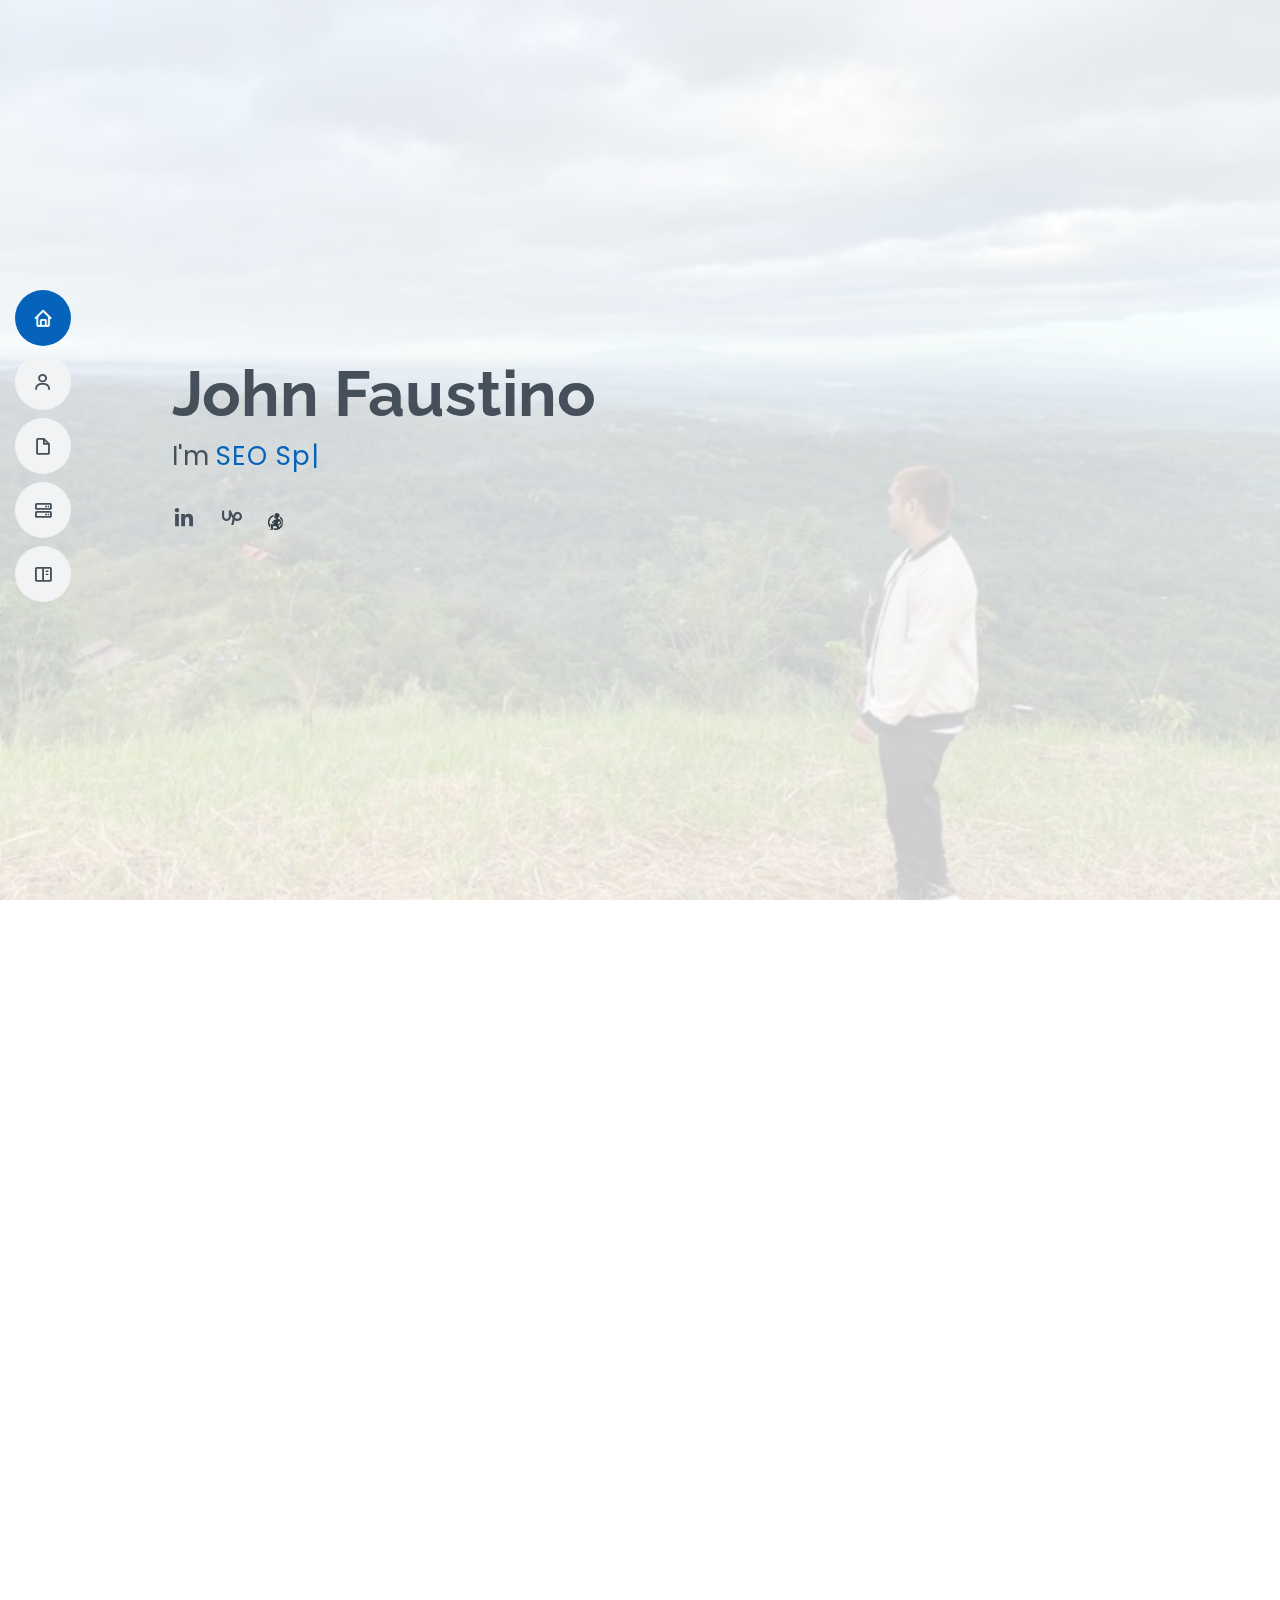
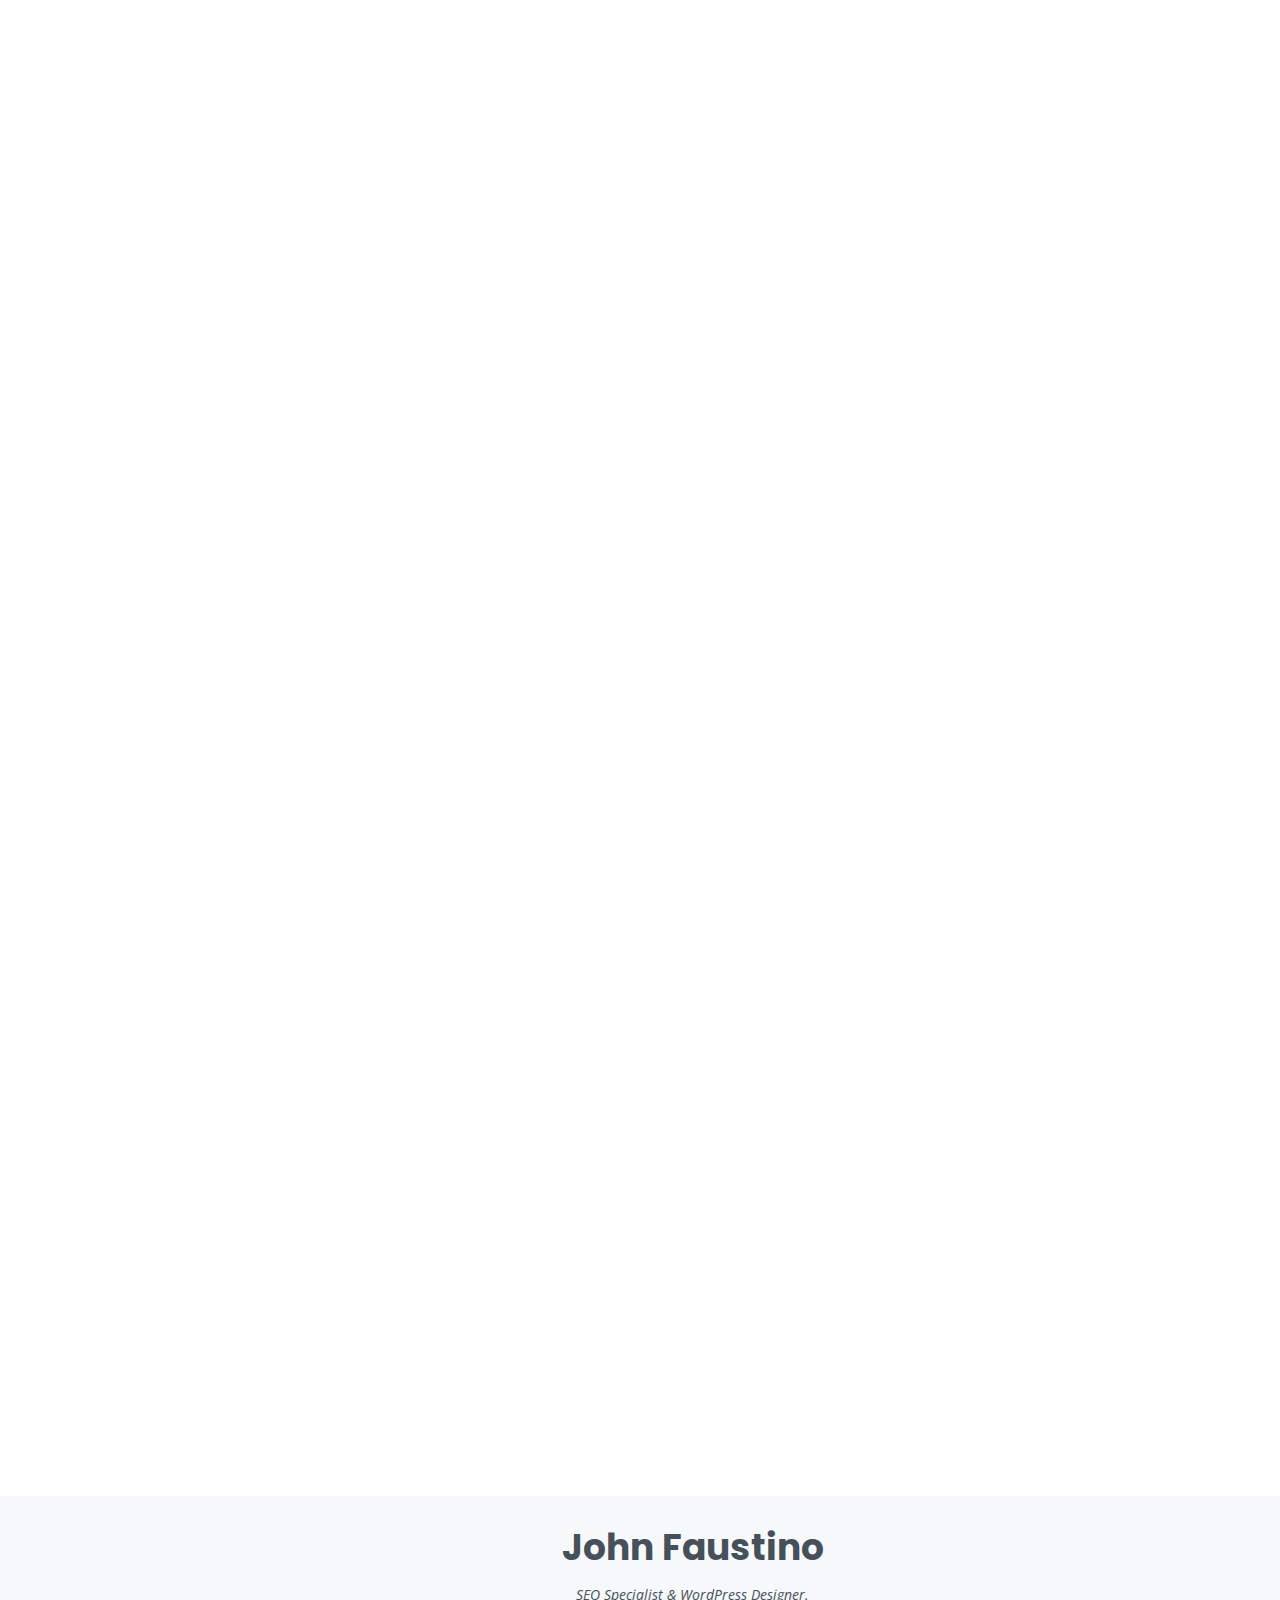
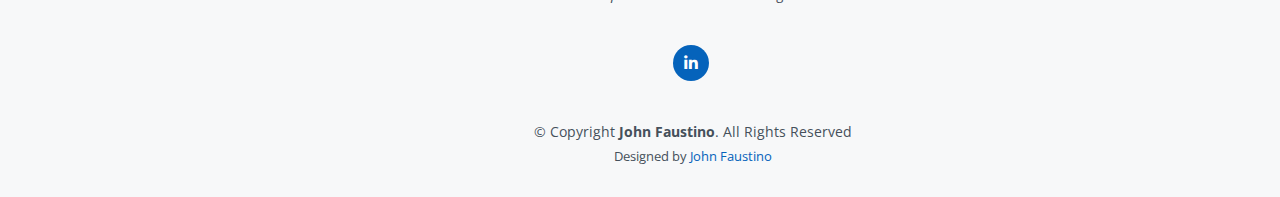
<file: index.html>
<!DOCTYPE html>
<html lang="en">

<head>
  <meta charset="utf-8">
  <meta content="width=device-width, initial-scale=1.0" name="viewport">

  <title>John Faustino - SEO WordPress Freelancer</title>
  <meta content="" name="description">
  <meta content="" name="keywords">

  <!-- Favicons -->
  <link href="assets/img/favicon.png" rel="icon">
  <link href="assets/img/apple-touch-icon.png" rel="apple-touch-icon">

  <!-- Google Fonts -->
  <link
    href="https://fonts.googleapis.com/css?family=Open+Sans:300,300i,400,400i,600,600i,700,700i|Raleway:300,300i,400,400i,500,500i,600,600i,700,700i|Poppins:300,300i,400,400i,500,500i,600,600i,700,700i"
    rel="stylesheet">

  <!-- Vendor CSS Files -->
  <link href="assets/vendor/aos/aos.css" rel="stylesheet">
  <link href="assets/vendor/bootstrap/css/bootstrap.min.css" rel="stylesheet">
  <link href="assets/vendor/bootstrap-icons/bootstrap-icons.css" rel="stylesheet">
  <link href="assets/vendor/boxicons/css/boxicons.min.css" rel="stylesheet">
  <link href="assets/vendor/glightbox/css/glightbox.min.css" rel="stylesheet">
  <link href="assets/vendor/swiper/swiper-bundle.min.css" rel="stylesheet">

  <!-- Template Main CSS File -->
  <link href="assets/css/style.css" rel="stylesheet">

</head>

<body>

  <!-- ======= Mobile nav toggle button ======= -->
  <!-- <button type="button" class="mobile-nav-toggle d-xl-none"><i class="bi bi-list mobile-nav-toggle"></i></button> -->
  <i class="bi bi-list mobile-nav-toggle d-lg-none"></i>
  <!-- ======= Header ======= -->
  <header id="header" class="d-flex flex-column justify-content-center">

    <nav id="navbar" class="navbar nav-menu">
      <ul>
        <li><a href="#hero" class="nav-link scrollto active"><i class="bx bx-home"></i> <span>Home</span></a></li>
        <li><a href="#about" class="nav-link scrollto"><i class="bx bx-user"></i> <span>About</span></a></li>
        <li><a href="#resume" class="nav-link scrollto"><i class="bx bx-file-blank"></i> <span>Resume</span></a></li>
        <li><a href="#services" class="nav-link scrollto"><i class="bx bx-server"></i> <span>Skills</span></a></li>
        <li><a href="#portfolio" class="nav-link scrollto"><i class="bx bx-book-content"></i> <span>Portfolio</span></a>
        </li>
        

      </ul>
    </nav><!-- .nav-menu -->

  </header><!-- End Header -->

  <!-- ======= Hero Section ======= -->
  <section id="hero" class="d-flex flex-column justify-content-center">
    <div class="container" data-aos="zoom-in" data-aos-delay="100">
      <h1>John Faustino</h1>
      <p>I'm <span class="typed" data-typed-items="SEO Specialist, Wordpress Designer, Freelancer"></span></p>
      <div class="social-links">
        <a href="https://www.linkedin.com/in/johnfaustinoph/" class="linkedin"><i class="bx bxl-linkedin"></i></a>
        <a href="https://www.upwork.com/freelancers/~01a0218c72acccac57" class="upwork"><i class="bx bxl-upwork"></i></a>
        <a href="https://www.onlinejobs.ph/jobseekers/info/354508" ><img class = "onlinejobs"style="width: 15px; margin: 0;" src="/assets/img/logo/oj-logo-icon.webp" alt=""></a>
      </div>
    </div>
  </section><!-- End Hero -->

  <main id="main">

    <!-- ======= About Section ======= -->
    <section id="about" class="about">
      <div class="container" data-aos="fade-up">

        <div class="section-title">
          <h2>About</h2>
          <p>Welcome to my portfolio! I specialize in virtual assistance (VA), search engine optimization (SEO),
            WordPress, and pay-per-click (PPC). Explore my projects to see how I've boosted online success through
            improved website traffic, higher search engine rankings, and enhanced user engagement. Let's work together
            to achieve remarkable digital growth!</p>
        </div>

        <div class="row about-img-row">
          <div class="col-lg-4 about-img">
            <img src="assets/img/profile-img.jpg" class="img-fluid " alt="">
          </div>
          <div class="col-lg-8 pt-4 pt-lg-0 content">
            <h3>SEO Specialist &amp; WordPress Designer.</h3>
            <p class="fst-italic">

              As an SEO Specialist and WordPress Designer, I offer a dual expertise that's all about making your online
              presence shine. I optimize websites for search engines and create stunning WordPress designs. My focus is
              on boosting site performance and enhancing user experience, delivering tangible results for businesses.
              Check out my work in SEO and WordPress design to see how I can elevate your online presence.
            </p>
            <div class="row">
              <div class="col-lg-6">
                <ul>
                  <li><i class="bi bi-chevron-right"></i> <strong>Freelance:</strong> <span>Part-time</span></li>
              </div>
              <div class="col-lg-6">
                <ul>


                  <li><i class="bi bi-chevron-right"></i> <strong>Email:</strong> <span>johnfaustinoph@gmail.com</span>
                  </li>

                </ul>
              </div>
            </div>
            <p>
              Explore my portfolio to see how my skills in VA, SEO, WordPress, and PPC have made a tangible impact on
              digital success.
            </p>
          </div>
        </div>

      </div>
    </section><!-- End About Section -->

 <!--
    <section id="skills" class="skills section-bg">
      <div class="container" data-aos="fade-up">

        <div class="section-title">
          <h2>Skills</h2>
          <p>Welcome to the Skills section! Here, you'll discover a comprehensive array of talents tailored to elevate
            your digital presence. Dive deeper into each specialization to unlock the potential for online success.</p>
        </div>
        <div>
          <ul class="skill-set">
            <li> Asana </li>
            <li> SEO </li>
            <li> SMM </li>
            <li> FB ADS </li>
            <li> LastPass </li>
            <li> Ubersuggest </li>
            <li> Power Bi </li>
            <li> Trello </li>
            <li> Microsoft suite </li>
            <li> Pagespeed Ins. </li>
            <li> Clickup </li>
            <li> WPRocket </li>
            <li> Beaver builder </li>
            <li> SQL </li>
            <li> Google Suite </li>
            <li> RankMath </li>
            <li> GoDaddy </li>
            <li> Screaming Frog </li>
            <li> FlyWheel </li>
            <li> Kinsta </li>
            <li> Phyton </li>
            <li> Graphics Design </li>
            <li> Video Editing </li>
            <li> Writerzen </li>
            <li> Ahrefs </li>
            <li> Wix </li>
            <li> Siteground </li>
            <li> ChatGPT </li>
            <li> WordPress </li>
            <li> Slack </li>
            <li> Semrush </li>
            <li> Blogvault </li>
            <li> Copy.Ai </li>
            <li> Squarespace </li>
            <li> Loom </li>
          </ul>
        </div> </section> 
  
        <div class="row skills-content">

          <div class="col-lg-6">

            <div class="progress">
              <span class="skill">HTML</span>
            </div>

            <div class="progress">
              <span class="skill">CSS </span>
               
            </div>

            <div class="progress">
              <span class="skill">JavaScript </span>
               
            </div>

          </div>

          <div class="col-lg-6">

            <div class="progress">
              <span class="skill">PHP  </span>
               
            </div>

            <div class="progress">
              <span class="skill">WordPress/CMS </span>
               
            </div>

            <div class="progress">
              <span class="skill">Photoshop </span>
                
              </div>
            </div>

          </div>

        </div>

      </div>-->
    <!-- End Skills Section -->

    <!-- ======= Resume Section ======= -->
    <section id="resume" class="resume">
      <div class="container" data-aos="fade-up">

        <div class="section-title">
          <h2>Resume</h2>
          <p>Discover my qualifications, experiences, and achievements to see how I can contribute to your team or
            project.</p>
        </div>

        <div class="row">
          <div class="col-lg-6">
            <h3 class="resume-title">Summary</h3>
            <div class="resume-item pb-0">
              <h4>John Faustino</h4>
              <p><em>3+ years experienced in both SEO and WordPress design, I specialize in maximizing online visibility
                  and driving organic traffic while creating visually captivating and functional websites..</em></p>
              
            </div>

            <h3 class="resume-title">Education</h3>
            <div class="resume-item">
              <h4>Computer Programming</h4>

              <p><em>St. Amatiel Technological Institute</em></p>
              <p>Associates In Information Technology - Majoring In Computer Programming.</p>
            </div>

          </div>
          <div class="col-lg-6">
            <h3 class="resume-title">Current Work Experience</h3>
            <div class="resume-item">
              <h4>SEO Specialist and Web Designer</h4>
              <h5>2022 - Present</h5>
              <p><em>KMA Web Design, Boston, Massachusetts, USA </em></p>
              <ul>
                <li>Designing website and fixing websites responsiveness and easy navigation for the user.</li>
                <li>Maintaining the clients websites software updates to keep it updated and working.</li>
                <li>Collaborated with cross-functional teams to integrate SEO best practices into website development
                  projects from inception to launch, ensuring alignment with business goals and objectives.</li>
                <li>Optimizing website content and structure for search engines to improve organic visibility and drive
                  targeted traffic.</li>
              </ul>
            </div>
            <div class="resume-item">
              <h4>VA/Video Editing/SMM</h4>
              <h5>2023 - 2024</h5>
              <p><em>Lemon Angels, NZ</em></p>
              <ul>
                <li>Managing social media content calendars, scheduled posts using Buffer.</li>
                <li>Editing in TikTok/FB video production, using software like Capcut, and Canva.</li>
                <li>Managing and maintained multimedia asset libraries.</li>
              </ul>
              
            </div>
          </div>
          
        </div>
        <a href="https://drive.google.com/file/d/1iyjQMAemJHQcXNMvPARPXWnILKFdlnaS/view?usp=sharing" class="resume-button"  >
        
          Resume
        </a>
      </div>

    </section><!-- End Resume Section -->

    <!-- ======= Services Section ======= -->
    <section id="services" class="services">
      <div class="container" data-aos="fade-up">

        <div class="section-title">
          <h2>Skills</h2>
          <p>Discover tailored solutions for your digital needs. Our services include virtual assistance, SEO
            optimization, WordPress design, and PPC management. Drive tangible results for your business with our
            expertise. Let's elevate your online presence together.</p>
        </div>

        <div class="row">

          <div class="col-lg-4 col-md-6 d-flex align-items-stretch" data-aos="zoom-in" data-aos-delay="100">
            <div class="icon-box iconbox-blue">
              <div class="icon">
                <svg width="100" height="100" viewBox="0 0 600 600" xmlns="http://www.w3.org/2000/svg">
                  <path stroke="none" stroke-width="0" fill="#f5f5f5"
                    d="M300,521.0016835830174C376.1290562159157,517.8887921683347,466.0731472004068,529.7835943286574,510.70327084640275,468.03025145048787C554.3714126377745,407.6079735673963,508.03601936045806,328.9844924480964,491.2728898941984,256.3432110539036C474.5976632858925,184.082847569629,479.9380746630129,96.60480741107993,416.23090153303,58.64404602377083C348.86323505073057,18.502131276798302,261.93793281208167,40.57373210992963,193.5410806939664,78.93577620505333C130.42746243093433,114.334589627462,98.30271207620316,179.96522072025542,76.75703585869454,249.04625023123273C51.97151888228291,328.5150500222984,13.704378332031375,421.85034740162234,66.52175969318436,486.19268352777647C119.04800174914682,550.1803526380478,217.28368757567262,524.383925680826,300,521.0016835830174">
                  </path>
                </svg>
                <i class="bx bxl-dribbble"></i>
              </div>
              <h4><a href="/John Faustino/index.html#contact">SEO</a></h4>
              <p>Boost your online visibility and climb search engine rankings with our expert SEO strategies.</p>
            </div>
          </div>

          <div class="col-lg-4 col-md-6 d-flex align-items-stretch mt-4 mt-md-0" data-aos="zoom-in"
            data-aos-delay="200">
            <div class="icon-box iconbox-orange ">
              <div class="icon">
                <svg width="100" height="100" viewBox="0 0 600 600" xmlns="http://www.w3.org/2000/svg">
                  <path stroke="none" stroke-width="0" fill="#f5f5f5"
                    d="M300,582.0697525312426C382.5290701553225,586.8405444964366,449.9789794690241,525.3245884688669,502.5850820975895,461.55621195738473C556.606425686781,396.0723002908107,615.8543463187945,314.28637112970534,586.6730223649479,234.56875336149918C558.9533121215079,158.8439757836574,454.9685369536778,164.00468322053177,381.49747125262974,130.76875717737553C312.15926192815925,99.40240125094834,248.97055460311594,18.661163978235184,179.8680185752513,50.54337015887873C110.5421016452524,82.52863877960104,119.82277516462835,180.83849132639028,109.12597500060166,256.43424936330496C100.08760227029461,320.3096726198365,92.17705696193138,384.0621239912766,124.79988738764834,439.7174275375508C164.83382741302287,508.01625554203684,220.96474134820875,577.5009287672846,300,582.0697525312426">
                  </path>
                </svg>
                <i class="bx bx-file"></i>
              </div>
              <h4><a href="/John Faustino/index.html#contact">Wordpress Design</a></h4>
              <p>Captivate your audience with stunning WordPress designs tailored to your brand.</p>
            </div>
          </div>

          <div class="col-lg-4 col-md-6 d-flex align-items-stretch mt-4 mt-lg-0" data-aos="zoom-in"
            data-aos-delay="300">
            <div class="icon-box iconbox-pink">
              <div class="icon">
                <svg width="100" height="100" viewBox="0 0 600 600" xmlns="http://www.w3.org/2000/svg">
                  <path stroke="none" stroke-width="0" fill="#f5f5f5"
                    d="M300,541.5067337569781C382.14930387511276,545.0595476570109,479.8736841581634,548.3450877840088,526.4010558755058,480.5488172755941C571.5218469581645,414.80211281144784,517.5187510058486,332.0715597781072,496.52539010469104,255.14436215662573C477.37192572678356,184.95920475031193,473.57363656557914,105.61284051026155,413.0603344069578,65.22779650032875C343.27470386102294,18.654635553484475,251.2091493199835,5.337323636656869,175.0934190732945,40.62881213300186C97.87086631185822,76.43348514350839,51.98124368387456,156.15599469081315,36.44837278890362,239.84606092416172C21.716077023791087,319.22268207091537,43.775223500013084,401.1760424656574,96.891909868211,461.97329694683043C147.22146801428983,519.5804099606455,223.5754009179313,538.201503339737,300,541.5067337569781">
                  </path>
                </svg>
                <i class="bx bx-tachometer"></i>
              </div>
              <h4><a href="/John Faustino/index.html#contact">Web Maintenance</a></h4>
              <p>Keep your website running smoothly and up-to-date with our reliable web maintenance services.</p>
            </div>
          </div>

          <div class="col-lg-4 col-md-6 d-flex align-items-stretch mt-4" data-aos="zoom-in" data-aos-delay="100">
            <div class="icon-box iconbox-yellow">
              <div class="icon">
                <svg width="100" height="100" viewBox="0 0 600 600" xmlns="http://www.w3.org/2000/svg">
                  <path stroke="none" stroke-width="0" fill="#f5f5f5"
                    d="M300,503.46388370962813C374.79870501325706,506.71871716319447,464.8034551963731,527.1746412648533,510.4981551193396,467.86667711651364C555.9287308511215,408.9015244558933,512.6030010748507,327.5744911775523,490.211057578863,256.5855673507754C471.097692560561,195.9906835881958,447.69079081568157,138.11976852964426,395.19560036434837,102.3242989838813C329.3053358748298,57.3949838291264,248.02791733380457,8.279543830951368,175.87071277845988,42.242879143198664C103.41431057327972,76.34704239035025,93.79494320519305,170.9812938413882,81.28167332365135,250.07896920659033C70.17666984294237,320.27484674793965,64.84698225790005,396.69656628748305,111.28512138212992,450.4950937839243C156.20124167950087,502.5303643271138,231.32542653798444,500.4755392045468,300,503.46388370962813">
                  </path>
                </svg>
                <i class="bx bx-layer"></i>
              </div>
              <h4><a href="/John Faustino/index.html#contact">PPC</a></h4>
              <p>Maximize your ROI and reach your target audience effectively with our precise PPC management.</p>
            </div>
          </div>

          <div class="col-lg-4 col-md-6 d-flex align-items-stretch mt-4" data-aos="zoom-in" data-aos-delay="200">
            <div class="icon-box iconbox-red">
              <div class="icon">
                <svg width="100" height="100" viewBox="0 0 600 600" xmlns="http://www.w3.org/2000/svg">
                  <path stroke="none" stroke-width="0" fill="#f5f5f5"
                    d="M300,532.3542879108572C369.38199826031484,532.3153073249985,429.10787420159085,491.63046689027357,474.5244479745417,439.17860296908856C522.8885846962883,383.3225815378663,569.1668002868075,314.3205725914397,550.7432151929288,242.7694973846089C532.6665558377875,172.5657663291529,456.2379748765914,142.6223662098291,390.3689995646985,112.34683881706744C326.66090330228417,83.06452184765237,258.84405631176094,53.51806209861945,193.32584062364296,78.48882559362697C121.61183558270385,105.82097193414197,62.805066853699245,167.19869350419734,48.57481801355237,242.6138429142374C34.843463184063346,315.3850353017275,76.69343916112496,383.4422959591041,125.22947124332185,439.3748458443577C170.7312796277747,491.8107796887764,230.57421082200815,532.3932930995766,300,532.3542879108572">
                  </path>
                </svg>
                <i class="bx bx-slideshow"></i>
              </div>
              <h4><a href="/John Faustino/index.html#contact">Graphic Design</a></h4>
              <p>Make a lasting impression with captivating visuals crafted by our talented graphic designers.</p>
            </div>
          </div>

          <div class="col-lg-4 col-md-6 d-flex align-items-stretch mt-4" data-aos="zoom-in" data-aos-delay="300">
            <div class="icon-box iconbox-teal">
              <div class="icon">
                <svg width="100" height="100" viewBox="0 0 600 600" xmlns="http://www.w3.org/2000/svg">
                  <path stroke="none" stroke-width="0" fill="#f5f5f5"
                    d="M300,566.797414625762C385.7384707136149,576.1784315230908,478.7894351017131,552.8928747891023,531.9192734346935,484.94944893311C584.6109503024035,417.5663521118492,582.489472248146,322.67544863468447,553.9536738515405,242.03673114598146C529.1557734026468,171.96086150256528,465.24506316201064,127.66468636344209,395.9583748389544,100.7403814666027C334.2173773831606,76.7482773500951,269.4350130405921,84.62216499799875,207.1952322260088,107.2889140133804C132.92018162631612,134.33871894543012,41.79353780512637,160.00259165414826,22.644507872594943,236.69541883565114C3.319112789854554,314.0945973066697,72.72355303640163,379.243833228382,124.04198916343866,440.3218312028393C172.9286146004772,498.5055451809895,224.45579914871206,558.5317968840102,300,566.797414625762">
                  </path>
                </svg>
                <i class="bx bx-arch"></i>
              </div>
              <h4><a href="/John Faustino/index.html#contact">Admin</a></h4>
              <p>Streamline your operations and focus on what matters most while we handle your administrative tasks
                efficiently.</p>
            </div>
          </div>

        </div>

      </div>
    </section><!-- End Services Section -->
    <!-- ======= Portfolio Section ======= -->
    <section id="portfolio" class="portfolio section-bg">
      <div class="container" data-aos="fade-up">

        <div class="section-title">
          <h2>Portfolio</h2>
          <p>Explore my portfolio to see examples of successful SEO campaigns and eye-catching web designs. Let's
            discuss how I can help elevate your online presence.</p>
        </div>

        <div class="row">
          <div class="col-lg-12 d-flex justify-content-center" data-aos="fade-up" data-aos-delay="100">
            <ul id="portfolio-flters">
              <li data-filter="*" class="filter-active">All</li>
              <li data-filter=".filter-web">Web</li>
              <li data-filter=".filter-seo">SEO</li>
              <li data-filter=".filter-funnels">Funnels</li>
              
            </ul>
          </div>
        </div>

        <div class="row portfolio-container" data-aos="fade-up" data-aos-delay="200">

          

          <div class="col-lg-4 col-md-6 portfolio-item filter-web">
            <div class="portfolio-wrap">
              <img src="assets/img/portfolio/portfolio-1.png" class="img-fluid" alt="">
              <div class="portfolio-info">
                <h4>Website</h4>
                <p>Be 1 Solutions</p>
                <div class="portfolio-links">
                  <a href="assets/img/portfolio/portfolio-1.png" data-gallery="portfolioGallery"
                    class="portfolio-lightbox" title="Be 1 Solutions"><i class="bx bx-plus"></i></a>
                  <a href="be1solutions.html" class="portfolio-details-lightbox" data-glightbox="type: external"
                    title="Portfolio Details"><i class="bx bx-link"></i></a>
                </div>
              </div>
            </div>
          </div>

          <div class="col-lg-4 col-md-6 portfolio-item filter-web">
            <div class="portfolio-wrap">
              <img src="assets/img/portfolio/Saach-arts.png" class="img-fluid" alt="">
              <div class="portfolio-info">
                <h4>Website</h4>
                <p>Saach Arts</p>
                <div class="portfolio-links">
                  <a href="assets/img/portfolio/Saach-arts.png" data-gallery="portfolioGallery"
                    class="portfolio-lightbox" title="Saach Arts"><i class="bx bx-plus"></i></a>
                  <a href="saach-art.html" class="portfolio-details-lightbox" data-glightbox="type: external"
                    title="Portfolio Details"><i class="bx bx-link"></i></a>
                </div>
              </div>
            </div>
          </div>

          <div class="col-lg-4 col-md-6 portfolio-item filter-web">
            <div class="portfolio-wrap">
              <img src="assets/img/portfolio/reo.png" class="img-fluid" alt="">
              <div class="portfolio-info">
                <h4>Website</h4>
                <p>REOStar</p>
                <div class="portfolio-links">
                  <a href="assets/img/portfolio/reo.png" data-gallery="portfolioGallery"
                    class="portfolio-lightbox" title="REO Star"><i class="bx bx-plus"></i></a>
                  <a href="ReoStar.html" class="portfolio-details-lightbox" data-glightbox="type: external"
                    title="Portfolio Details"><i class="bx bx-link"></i></a>
                </div>
              </div>
            </div>
          </div>
          <div class="col-lg-4 col-md-6 portfolio-item filter-seo">
            <div class="portfolio-wrap">
              <img src="assets/img/portfolio/seo/seoport.png" class="img-fluid" alt="">
              <div class="portfolio-info">
                <h4>SEO</h4>
                <p>SEO Report</p>
                <div class="portfolio-links">
                  <a href="assets/img/portfolio/seo/seoport.png" data-gallery="portfolioGallery"
                    class="portfolio-lightbox" title="SEO Report"><i class="bx bx-plus"></i></a>
                  <a href="assets/img/portfolio/seo/seoport.pdf" class="portfolio-details-lightbox" data-glightbox="type: external"
                    title="Portfolio Details"><i class="bx bx-link"></i></a>
                </div>
              </div>
            </div>
          </div>
          <div class="col-lg-4 col-md-6 portfolio-item filter-seo">
            <div class="portfolio-wrap">
              <img src="assets/img/SEO Samples/sample-1(1).jpg" class="img-fluid" alt="">
              <div class="portfolio-info">
                <h4>SEO</h4>
                <p>SEO Report</p>
                <div class="portfolio-links">
                  <a href="assets/img/SEO Samples/sample-1(1).jpg" data-gallery="portfolioGallery"
                    class="portfolio-lightbox" title="SEO Report"><i class="bx bx-plus"></i></a>
                  <a href="SEO-samples.html" class="portfolio-details-lightbox" data-glightbox="type: external"
                    title="SEO Samples"><i class="bx bx-link"></i></a>
                </div>
              </div>
            </div>
          </div>

           
        </div>

      </div>
    </section><!-- End Portfolio Section -->


    <!-- ======= Testimonials Section ======= 
    <section id="testimonials" class="testimonials section-bg">
      <div class="container" data-aos="fade-up">

        <div class="section-title">
          <h2>Testimonials</h2>
        </div>

        <div class="testimonials-slider swiper" data-aos="fade-up" data-aos-delay="100">
          <div class="swiper-wrapper">

            <div class="swiper-slide">
              <div class="testimonial-item">
                <img src="assets/img/testimonials/testimonials-1.jpg" class="testimonial-img" alt="">
                <h3>Saul Goodman</h3>
                <h4>Ceo &amp; Founder</h4>
                <p>
                  <i class="bx bxs-quote-alt-left quote-icon-left"></i>
                  Proin iaculis purus consequat sem cure digni ssim donec porttitora entum suscipit rhoncus. Accusantium
                  quam, ultricies eget id, aliquam eget nibh et. Maecen aliquam, risus at semper.
                  <i class="bx bxs-quote-alt-right quote-icon-right"></i>
                </p>
              </div>
    </div>--><!-- End testimonial item

            <div class="swiper-slide">
              <div class="testimonial-item">
                <img src="assets/img/testimonials/testimonials-2.jpg" class="testimonial-img" alt="">
                <h3>Sara Wilsson</h3>
                <h4>Designer</h4>
                <p>
                  <i class="bx bxs-quote-alt-left quote-icon-left"></i>
                  Export tempor illum tamen malis malis eram quae irure esse labore quem cillum quid cillum eram malis
                  quorum velit fore eram velit sunt aliqua noster fugiat irure amet legam anim culpa.
                  <i class="bx bxs-quote-alt-right quote-icon-right"></i>
                </p>
              </div>
            </div>--><!-- End testimonial item 

            <div class="swiper-slide">
              <div class="testimonial-item">
                <img src="assets/img/testimonials/testimonials-3.jpg" class="testimonial-img" alt="">
                <h3>Jena Karlis</h3>
                <h4>Store Owner</h4>
                <p>
                  <i class="bx bxs-quote-alt-left quote-icon-left"></i>
                  Enim nisi quem export duis labore cillum quae magna enim sint quorum nulla quem veniam duis minim
                  tempor labore quem eram duis noster aute amet eram fore quis sint minim.
                  <i class="bx bxs-quote-alt-right quote-icon-right"></i>
                </p>
              </div>
    </div>--><!-- End testimonial item 

            <div class="swiper-slide">
              <div class="testimonial-item">
                <img src="assets/img/testimonials/testimonials-4.jpg" class="testimonial-img" alt="">
                <h3>Matt Brandon</h3>
                <h4>Freelancer</h4>
                <p>
                  <i class="bx bxs-quote-alt-left quote-icon-left"></i>
                  Fugiat enim eram quae cillum dolore dolor amet nulla culpa multos export minim fugiat minim velit
                  minim dolor enim duis veniam ipsum anim magna sunt elit fore quem dolore labore illum veniam.
                  <i class="bx bxs-quote-alt-right quote-icon-right"></i>
                </p>
              </div>
    </div>--><!-- End testimonial item 

            <div class="swiper-slide">
              <div class="testimonial-item">
                <img src="assets/img/testimonials/testimonials-5.jpg" class="testimonial-img" alt="">
                <h3>John Larson</h3>
                <h4>Entrepreneur</h4>
                <p>
                  <i class="bx bxs-quote-alt-left quote-icon-left"></i>
                  Quis quorum aliqua sint quem legam fore sunt eram irure aliqua veniam tempor noster veniam enim culpa
                  labore duis sunt culpa nulla illum cillum fugiat legam esse veniam culpa fore nisi cillum quid.
                  <i class="bx bxs-quote-alt-right quote-icon-right"></i>
                </p>
              </div>
    </div--><!-- End testimonial item -->

    </div>
    <div class="swiper-pagination"></div>
    </div>

    </div>
    </section><!-- End Testimonials Section -->

    <section id="contact" class=" section-bg">
      <div class="container" data-aos="fade-up" >
        <div class="section-title" >
          <h2>Contact</h2>
        </div>
        <div class="email-3" >
          <div class="address email-2">
            <i class="bi bi-geo-alt"></i>
            <h4>Location:</h4>
            <p>Working Remotely</p>
          </div>

          <div class="email email-2">
            <i class="bi bi-envelope"></i>
            <h4>Email:</h4>
            <p>johnfaustinoph@gmail.com</p>
          </div>

         
        </div>
      </div>
    </section>
    <!-- ======= Contact Section ======= 
    <section id="contact" class="contact">
      <div class="container" data-aos="fade-up">

        <div class="section-title">
          <h2>Contact</h2>
        </div>

        <div class="row mt-1 ">

          <div class="col-lg-4 ">
            <div class="info email-3">
              <div class="address email-2">
                <i class="bi bi-geo-alt"></i>
                <h4>Location:</h4>
                <p>Philippines</p>
              </div>


              <div class="email email-2" >
                <i class="bi bi-envelope"></i>
                <h4>Email:</h4>
                <p>johnfaustinoph@gmail.com</p>
              </div>

              <div class="phone email-2">
                <i class="bi bi-phone"></i>
                <h4>Call:</h4>
                <p>+1 5589 55488 55s</p>
              </div>

            </div>

          </div>-->
    <!-- hidden
          <div class="col-lg-8 mt-5 mt-lg-0">

            <form action="forms/contact.php" method="post" role="form" class="php-email-form">
              <div class="row">
                <div class="col-md-6 form-group">
                  <input type="text" name="name" class="form-control" id="name" placeholder="Your Name" required>
                </div>
                <div class="col-md-6 form-group mt-3 mt-md-0">
                  <input type="email" class="form-control" name="email" id="email" placeholder="Your Email" required>
                </div>
              </div>
              <div class="form-group mt-3">
                <input type="text" class="form-control" name="subject" id="subject" placeholder="Subject" required>
              </div>
              <div class="form-group mt-3">
                <textarea class="form-control" name="message" rows="5" placeholder="Message" required></textarea>
              </div>
              <div class="my-3">
                <div class="loading">Loading</div>
                <div class="error-message"></div>
                <div class="sent-message">Your message has been sent. Thank you!</div>
              </div>
              <div class="text-center"><button type="submit">Send Message</button></div>
            </form>

          </div>

        </div>

      </div> -->
    </section><!-- End Contact Section -->

  </main><!-- End #main -->

  <!-- ======= Footer ======= -->
  <footer id="footer">
    <div class="container">
      <h3>John Faustino</h3>
      <p>SEO Specialist & WordPress Designer.</p>
      <div class="social-links">
        <a href="https://www.linkedin.com/in/johnfaustinoph/" class="linkedin"><i class="bx bxl-linkedin"></i></a>
      </div>
      <div class="copyright">
        &copy; Copyright <strong><span>John Faustino</span></strong>. All Rights Reserved
      </div>
      <div class="credits">
        Designed by <a href="/">John Faustino</a>
      </div>
    </div>
  </footer><!-- End Footer -->

  <div id="preloader"></div>
  <a href="#" class="back-to-top d-flex align-items-center justify-content-center"><i
      class="bi bi-arrow-up-short"></i></a>

  <!-- Vendor JS Files -->
  <script src="assets/vendor/purecounter/purecounter_vanilla.js"></script>
  <script src="assets/vendor/aos/aos.js"></script>
  <script src="assets/vendor/bootstrap/js/bootstrap.bundle.min.js"></script>
  <script src="assets/vendor/glightbox/js/glightbox.min.js"></script>
  <script src="assets/vendor/isotope-layout/isotope.pkgd.min.js"></script>
  <script src="assets/vendor/swiper/swiper-bundle.min.js"></script>
  <script src="assets/vendor/typed.js/typed.umd.js"></script>
  <script src="assets/vendor/waypoints/noframework.waypoints.js"></script>
  <script src="assets/vendor/php-email-form/validate.js"></script>

  <!-- Template Main JS File -->
  <script src="assets/js/main.js"></script>

</body>

</html>
</file>
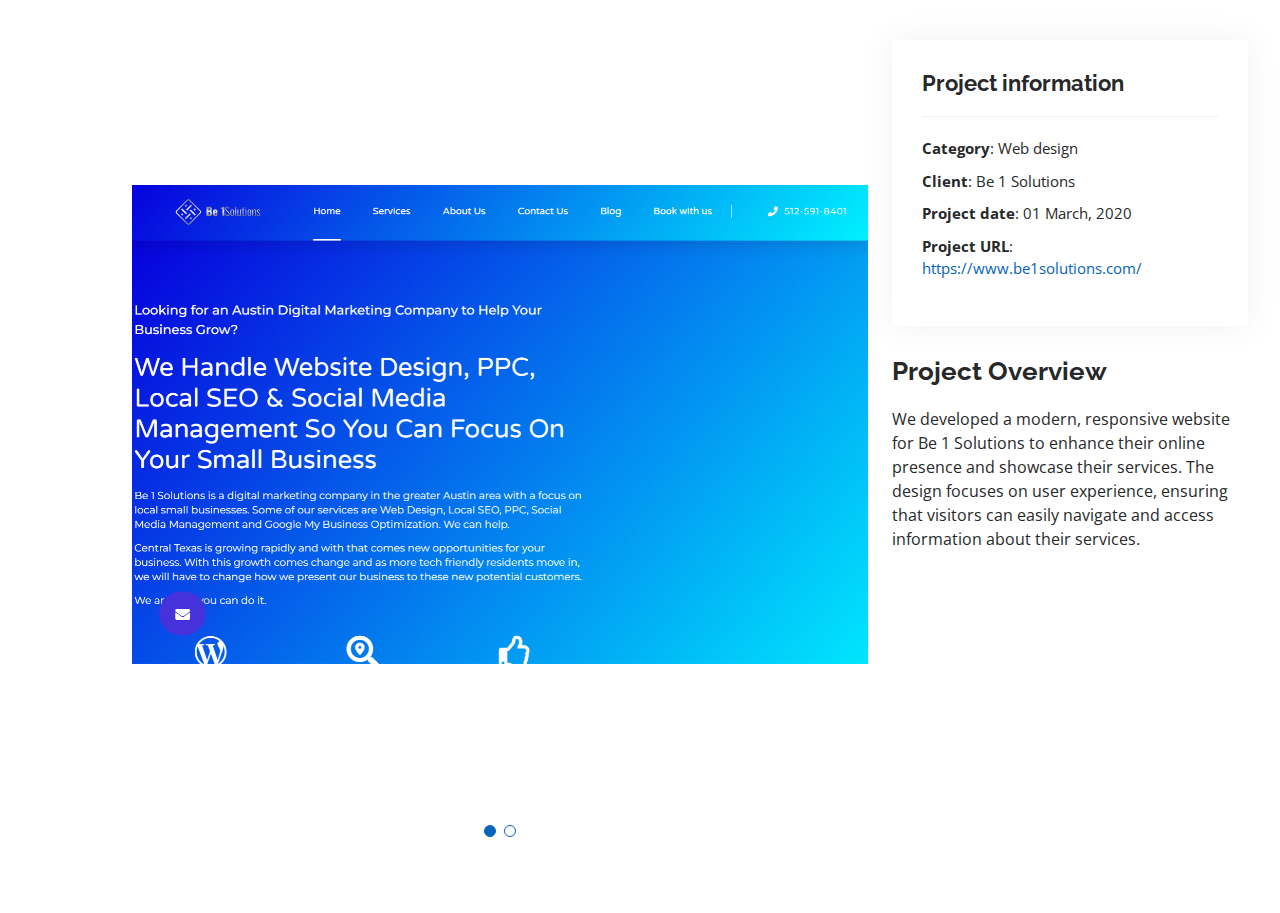
<file: be1solutions.html>
<!DOCTYPE html>
<html lang="en">

<head>
  <meta charset="utf-8">
  <meta content="width=device-width, initial-scale=1.0" name="viewport">

  <title>John Faustino Portfolio</title>
  <meta content="" name="description">
  <meta content="" name="keywords">

  <!-- Favicons -->
  <link href="assets/img/favicon.png" rel="icon">
  <link href="assets/img/apple-touch-icon.png" rel="apple-touch-icon">

  <!-- Google Fonts -->
  <link
    href="https://fonts.googleapis.com/css?family=Open+Sans:300,300i,400,400i,600,600i,700,700i|Raleway:300,300i,400,400i,500,500i,600,600i,700,700i|Poppins:300,300i,400,400i,500,500i,600,600i,700,700i"
    rel="stylesheet">

  <!-- Vendor CSS Files -->
  <link href="assets/vendor/aos/aos.css" rel="stylesheet">
  <link href="assets/vendor/bootstrap/css/bootstrap.min.css" rel="stylesheet">
  <link href="assets/vendor/bootstrap-icons/bootstrap-icons.css" rel="stylesheet">
  <link href="assets/vendor/boxicons/css/boxicons.min.css" rel="stylesheet">
  <link href="assets/vendor/glightbox/css/glightbox.min.css" rel="stylesheet">
  <link href="assets/vendor/swiper/swiper-bundle.min.css" rel="stylesheet">

  <!-- Template Main CSS File -->
  <link href="assets/css/style.css" rel="stylesheet">

</head>

<body>

  <main id="main">

    <!-- ======= Portfolio Details Section ======= -->
    <section id="portfolio-details" class="portfolio-details">
      <div class="container">

        <div class="row gy-4">

          <div class="col-lg-8">
            <div class="portfolio-details-slider swiper">
              <div class="swiper-wrapper align-items-center">

                <div class="swiper-slide">
                  <img src="assets/img/portfolio/portfolio-1.png" alt="">
                </div>

                <div class="swiper-slide">
                  <img src="assets/img/portfolio/portfolio-2.jpg" alt="" style="width:300px; margin: 5% 33%;">
                </div>

                
                

              </div>
              <div class="swiper-pagination"></div>
            </div>
          </div>

          <div class="col-lg-4">
            <div class="portfolio-info">
              <h3>Project information</h3>
              <ul>
                <li><strong>Category</strong>: Web design</li>
                <li><strong>Client</strong>: Be 1 Solutions</li>
                <li><strong>Project date</strong>: 01 March, 2020</li>
                <li><strong>Project URL</strong>: <a
                    href="https://www.be1solutions.com/">https://www.be1solutions.com/</a></li>
              </ul>
            </div>
            <div class="portfolio-description">
              <h2>Project Overview</h2>
              <p>
                We developed a modern, responsive website for Be 1 Solutions to enhance their online presence and showcase their services. The design focuses on user experience, ensuring that visitors can easily navigate and access information about their services.
              </p>
            </div>
          </div>

        </div>

      </div>
    </section><!-- End Portfolio Details Section -->

  </main><!-- End #main -->

  <div id="preloader"></div>
  <a href="#" class="back-to-top d-flex align-items-center justify-content-center"><i
      class="bi bi-arrow-up-short"></i></a>

  <!-- Vendor JS Files -->
  <script src="assets/vendor/purecounter/purecounter_vanilla.js"></script>
  <script src="assets/vendor/aos/aos.js"></script>
  <script src="assets/vendor/bootstrap/js/bootstrap.bundle.min.js"></script>
  <script src="assets/vendor/glightbox/js/glightbox.min.js"></script>
  <script src="assets/vendor/isotope-layout/isotope.pkgd.min.js"></script>
  <script src="assets/vendor/swiper/swiper-bundle.min.js"></script>
  <script src="assets/vendor/typed.js/typed.umd.js"></script>
  <script src="assets/vendor/waypoints/noframework.waypoints.js"></script>
  <script src="assets/vendor/php-email-form/validate.js"></script>

  <!-- Template Main JS File -->
  <script src="assets/js/main.js"></script>

</body>

</html>
</file>
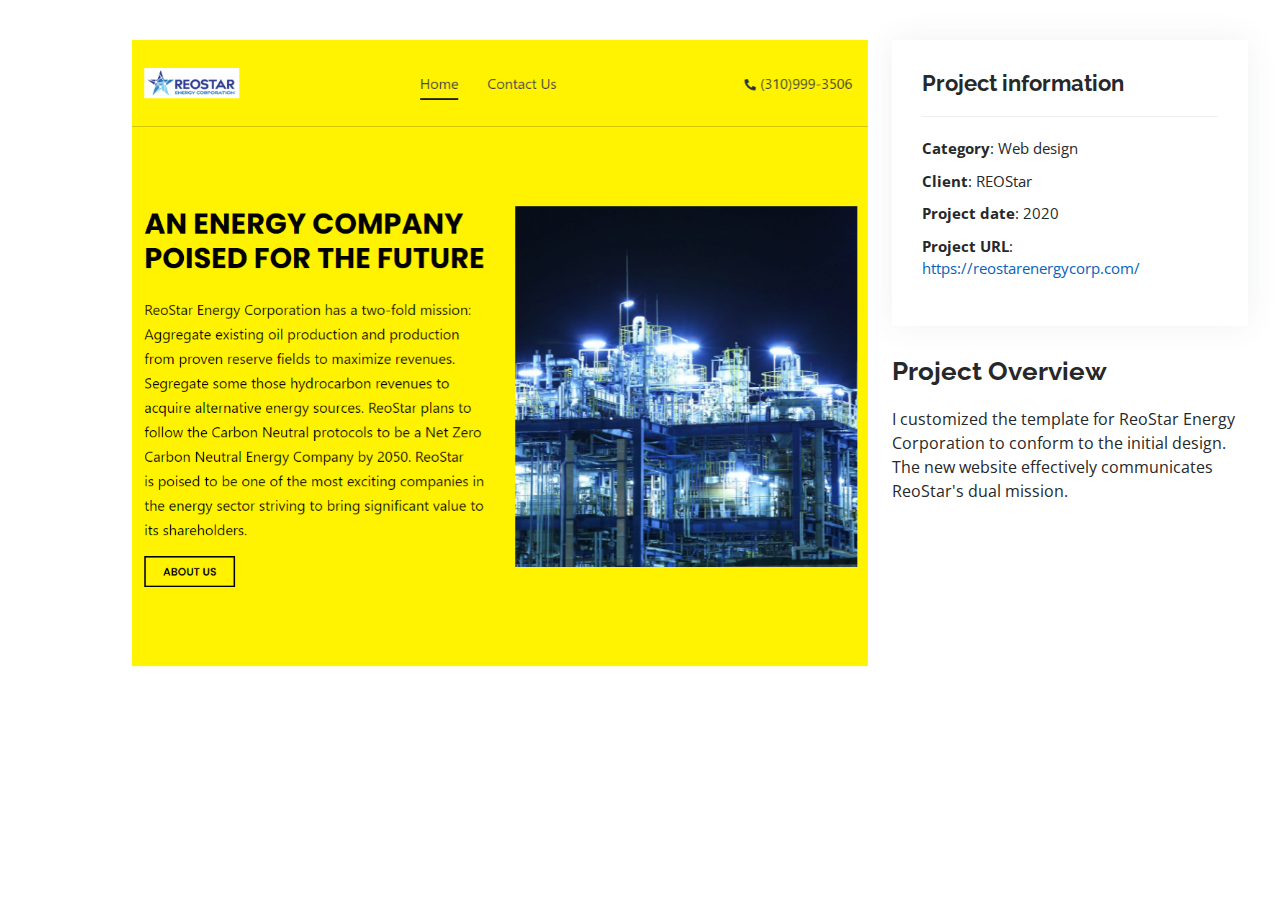
<file: ReoStar.html>
<!DOCTYPE html>
<html lang="en">

<head>
  <meta charset="utf-8">
  <meta content="width=device-width, initial-scale=1.0" name="viewport">

  <title>John Faustino Portfolio</title>
  <meta content="" name="description">
  <meta content="" name="keywords">

  <!-- Favicons -->
  <link href="assets/img/favicon.png" rel="icon">
  <link href="assets/img/apple-touch-icon.png" rel="apple-touch-icon">

  <!-- Google Fonts -->
  <link
    href="https://fonts.googleapis.com/css?family=Open+Sans:300,300i,400,400i,600,600i,700,700i|Raleway:300,300i,400,400i,500,500i,600,600i,700,700i|Poppins:300,300i,400,400i,500,500i,600,600i,700,700i"
    rel="stylesheet">

  <!-- Vendor CSS Files -->
  <link href="assets/vendor/aos/aos.css" rel="stylesheet">
  <link href="assets/vendor/bootstrap/css/bootstrap.min.css" rel="stylesheet">
  <link href="assets/vendor/bootstrap-icons/bootstrap-icons.css" rel="stylesheet">
  <link href="assets/vendor/boxicons/css/boxicons.min.css" rel="stylesheet">
  <link href="assets/vendor/glightbox/css/glightbox.min.css" rel="stylesheet">
  <link href="assets/vendor/swiper/swiper-bundle.min.css" rel="stylesheet">

  <!-- Template Main CSS File -->
  <link href="assets/css/style.css" rel="stylesheet">

</head>

<body>

  <main id="main">

    <!-- ======= Portfolio Details Section ======= -->
    <section id="portfolio-details" class="portfolio-details">
      <div class="container">

        <div class="row gy-4">

          <div class="col-lg-8">
            <div class="portfolio-details-slider swiper">
              <div class="swiper-wrapper align-items-center">

                <div class="swiper-slide">
                  <img src="assets/img/portfolio/reo.png" alt="">
                </div>

                
              </div>
              <div class="swiper-pagination"></div>
            </div>
          </div>

          <div class="col-lg-4">
            <div class="portfolio-info">
              <h3>Project information</h3>
              <ul>
                <li><strong>Category</strong>: Web design</li>
                <li><strong>Client</strong>: REOStar</li>
                <li><strong>Project date</strong>: 2020</li>
                <li><strong>Project URL</strong>: <a
                    href="https://reostarenergycorp.com/">https://reostarenergycorp.com/</a></li>
              </ul>
            </div>
            <div class="portfolio-description">
              <h2>Project Overview</h2>
              <p>
              
I customized the template for ReoStar Energy Corporation to conform to the initial design. The new website effectively communicates ReoStar's dual mission.   
              </p>
            </div>
          </div>

        </div>

      </div>
    </section><!-- End Portfolio Details Section -->

  </main><!-- End #main -->

  <div id="preloader"></div>
  <a href="#" class="back-to-top d-flex align-items-center justify-content-center"><i
      class="bi bi-arrow-up-short"></i></a>

  <!-- Vendor JS Files -->
  <script src="assets/vendor/purecounter/purecounter_vanilla.js"></script>
  <script src="assets/vendor/aos/aos.js"></script>
  <script src="assets/vendor/bootstrap/js/bootstrap.bundle.min.js"></script>
  <script src="assets/vendor/glightbox/js/glightbox.min.js"></script>
  <script src="assets/vendor/isotope-layout/isotope.pkgd.min.js"></script>
  <script src="assets/vendor/swiper/swiper-bundle.min.js"></script>
  <script src="assets/vendor/typed.js/typed.umd.js"></script>
  <script src="assets/vendor/waypoints/noframework.waypoints.js"></script>
  <script src="assets/vendor/php-email-form/validate.js"></script>

  <!-- Template Main JS File -->
  <script src="assets/js/main.js"></script>

</body>

</html>
</file>
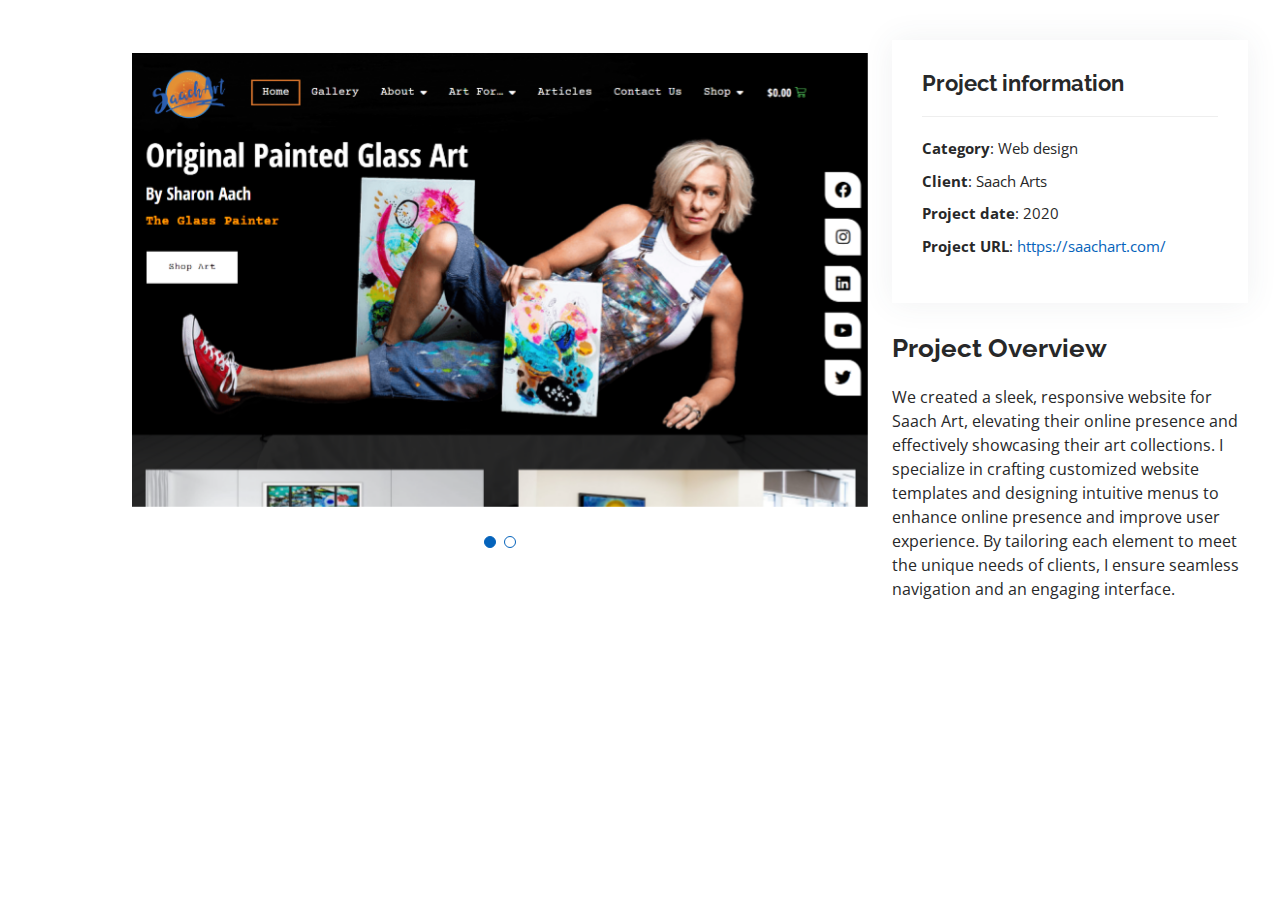
<file: saach-art.html>
<!DOCTYPE html>
<html lang="en">

<head>
  <meta charset="utf-8">
  <meta content="width=device-width, initial-scale=1.0" name="viewport">

  <title>John Faustino Portfolio</title>
  <meta content="" name="description">
  <meta content="" name="keywords">

  <!-- Favicons -->
  <link href="assets/img/favicon.png" rel="icon">
  <link href="assets/img/apple-touch-icon.png" rel="apple-touch-icon">

  <!-- Google Fonts -->
  <link
    href="https://fonts.googleapis.com/css?family=Open+Sans:300,300i,400,400i,600,600i,700,700i|Raleway:300,300i,400,400i,500,500i,600,600i,700,700i|Poppins:300,300i,400,400i,500,500i,600,600i,700,700i"
    rel="stylesheet">

  <!-- Vendor CSS Files -->
  <link href="assets/vendor/aos/aos.css" rel="stylesheet">
  <link href="assets/vendor/bootstrap/css/bootstrap.min.css" rel="stylesheet">
  <link href="assets/vendor/bootstrap-icons/bootstrap-icons.css" rel="stylesheet">
  <link href="assets/vendor/boxicons/css/boxicons.min.css" rel="stylesheet">
  <link href="assets/vendor/glightbox/css/glightbox.min.css" rel="stylesheet">
  <link href="assets/vendor/swiper/swiper-bundle.min.css" rel="stylesheet">

  <!-- Template Main CSS File -->
  <link href="assets/css/style.css" rel="stylesheet">

</head>

<body>

  <main id="main">

    <!-- ======= Portfolio Details Section ======= -->
    <section id="portfolio-details" class="portfolio-details">
      <div class="container">

        <div class="row gy-4">

          <div class="col-lg-8">
            <div class="portfolio-details-slider swiper">
              <div class="swiper-wrapper align-items-center">

                <div class="swiper-slide">
                  <img src="assets/img/portfolio/Saach-arts.png" alt="">
                </div>

                <div class="swiper-slide">
                  <img src="assets/img/portfolio/Saach-arts-mobile.png" alt="" style="width:200px; margin: 0 37%;">
                </div>
              </div>
              <div class="swiper-pagination"></div>
            </div>
          </div>

          <div class="col-lg-4">
            <div class="portfolio-info">
              <h3>Project information</h3>
              <ul>
                <li><strong>Category</strong>: Web design</li>
                <li><strong>Client</strong>: Saach Arts</li>
                <li><strong>Project date</strong>: 2020</li>
                <li><strong>Project URL</strong>: <a
                    href="https://saachart.com/">https://saachart.com/</a></li>
              </ul>
            </div>
            <div class="portfolio-description">
              <h2>Project Overview</h2>
              <p>
                We created a sleek, responsive website for Saach Art, elevating their online presence and effectively showcasing their art collections. 
                I specialize in crafting customized website templates and designing intuitive menus to enhance online presence and improve user experience. By tailoring each element to meet the unique needs of clients, I ensure seamless navigation and an engaging interface.</p>
            </div>
          </div>

        </div>

      </div>
    </section><!-- End Portfolio Details Section -->

  </main><!-- End #main -->

  <div id="preloader"></div>
  <a href="#" class="back-to-top d-flex align-items-center justify-content-center"><i
      class="bi bi-arrow-up-short"></i></a>

  <!-- Vendor JS Files -->
  <script src="assets/vendor/purecounter/purecounter_vanilla.js"></script>
  <script src="assets/vendor/aos/aos.js"></script>
  <script src="assets/vendor/bootstrap/js/bootstrap.bundle.min.js"></script>
  <script src="assets/vendor/glightbox/js/glightbox.min.js"></script>
  <script src="assets/vendor/isotope-layout/isotope.pkgd.min.js"></script>
  <script src="assets/vendor/swiper/swiper-bundle.min.js"></script>
  <script src="assets/vendor/typed.js/typed.umd.js"></script>
  <script src="assets/vendor/waypoints/noframework.waypoints.js"></script>
  <script src="assets/vendor/php-email-form/validate.js"></script>

  <!-- Template Main JS File -->
  <script src="assets/js/main.js"></script>

</body>

</html>
</file>
<file: assets/css/style.css>
/*--------------------------------------------------------------
# General
--------------------------------------------------------------*/
body {
  font-family: "Open Sans", sans-serif;
  color: #272829;
}

a {
  color: #0563bb;
  text-decoration: none;
}

a:hover {
  color: #067ded;
  text-decoration: none;
}

h1,
h2,
h3,
h4,
h5,
h6 {
  font-family: "Raleway", sans-serif;
}
/*--------------------------------------------------------------
# Services
--------------------------------------------------------------*/
.services .icon-box {
  margin-bottom: 20px;
}
.services .icon i {
  color: #fff;
  font-size: 24px;
  line-height: 0;
}

.services .icon-box:hover .icon {
  background: #fff;
}

.services .icon-box:hover .icon i {
  color: #149ddd;
}

.services .title {
  margin-left: 80px;
  font-weight: 700;
  margin-bottom: 15px;
  font-size: 18px;
}

.services .title a {
  color: #343a40;
}

.services .title a:hover {
  color: #149ddd;
}

.services .description {
  margin-left: 80px;
  line-height: 24px;
  font-size: 14px;
}

/*--------------------------------------------------------------
# Back to top button
--------------------------------------------------------------*/
.back-to-top {
  position: fixed;
  visibility: hidden;
  opacity: 0;
  right: 15px;
  bottom: 15px;
  z-index: 996;
  background: #0563bb;
  width: 40px;
  height: 40px;
  border-radius: 50px;
  transition: all 0.4s;
}

.back-to-top i {
  font-size: 28px;
  color: #fff;
  line-height: 0;
}

.back-to-top:hover {
  background: #0678e3;
  color: #fff;
}

.back-to-top.active {
  visibility: visible;
  opacity: 1;
}

/*--------------------------------------------------------------
# Preloader
--------------------------------------------------------------*/
#preloader {
  position: fixed;
  top: 0;
  left: 0;
  right: 0;
  bottom: 0;
  z-index: 9999;
  overflow: hidden;
  background: #fff;
}

#preloader:before {
  content: "";
  position: fixed;
  top: calc(50% - 30px);
  left: calc(50% - 30px);
  border: 6px solid #0563bb;
  border-top-color: #fff;
  border-bottom-color: #fff;
  border-radius: 50%;
  width: 60px;
  height: 60px;
  animation: animate-preloader 1s linear infinite;
}

@keyframes animate-preloader {
  0% {
    transform: rotate(0deg);
  }

  100% {
    transform: rotate(360deg);
  }
}
.onlinejobs{
  filter: grayscale(80%); 
}
.onlinejobs:hover{
  filter: grayscale(0);
}
.upwork:hover{
  filter: brightness(0) saturate(100%) invert(37%) sepia(63%) saturate(2945%) hue-rotate(81deg) brightness(100%) contrast(104%);
  transition-delay: 4s;
}

/*--------------------------------------------------------------
# Disable aos animation delay on mobile devices
--------------------------------------------------------------*/
@media screen and (max-width: 1000px) {
  [data-aos-delay] {
    transition-delay: 0 !important;
  }
}

/*--------------------------------------------------------------
# Header
--------------------------------------------------------------*/
#header {
  position: fixed;
  top: 0;
  left: 0;
  bottom: 0;
  z-index: 9997;
  transition: all 0.5s;
  padding: 15px;
  overflow-y: auto;
}

@media (max-width: 991px) {
  #header {
    width: 300px;
    background: #fff;
    border-right: 1px solid #e6e9ec;
    left: -300px;
  }
}

@media (min-width: 991px) {
  #main {
    margin-left: 100px;
  }
}

/*--------------------------------------------------------------
# Navigation Menu
--------------------------------------------------------------*/
/**
* Desktop Navigation 
*/
.nav-menu {
  padding: 0;
  display: block;
}

.nav-menu * {
  margin: 0;
  padding: 0;
  list-style: none;
}

.nav-menu > ul > li {
  position: relative;
  white-space: nowrap;
}

.nav-menu a,
.nav-menu a:focus {
  display: flex;
  align-items: center;
  color: #45505b;
  padding: 10px 18px;
  margin-bottom: 8px;
  transition: 0.3s;
  font-size: 15px;
  border-radius: 50px;
  background: #f2f3f5;
  height: 56px;
  width: 100%;
  overflow: hidden;
  transition: 0.3s;
}

.nav-menu a i,
.nav-menu a:focus i {
  font-size: 20px;
}

.nav-menu a span,
.nav-menu a:focus span {
  padding: 0 5px 0 7px;
  color: #45505b;
}

@media (min-width: 992px) {
  .nav-menu a,
  .nav-menu a:focus {
    width: 56px;
  }

  .nav-menu a span,
  .nav-menu a:focus span {
    display: none;
    color: #fff;
  }
}

.nav-menu a:hover,
.nav-menu .active,
.nav-menu .active:focus,
.nav-menu li:hover > a {
  color: #fff;
  background: #0563bb;
}

.nav-menu a:hover span,
.nav-menu .active span,
.nav-menu .active:focus span,
.nav-menu li:hover > a span {
  color: #fff;
}

.nav-menu a:hover,
.nav-menu li:hover > a {
  width: 100%;
  color: #fff;
}

.nav-menu a:hover span,
.nav-menu li:hover > a span {
  display: block;
}

/**
* Mobile Navigation 
*/
.mobile-nav-toggle {
  position: fixed;
  right: 10px;
  top: 10px;
  z-index: 9998;
  border: 0;
  background: none;
  font-size: 28px;
  transition: all 0.4s;
  outline: none !important;
  line-height: 0;
  cursor: pointer;
  border-radius: 50px;
  padding: 5px;
}

.mobile-nav-toggle i {
  color: #45505b;
}

.mobile-nav-active {
  overflow: hidden;
}

.mobile-nav-active #header {
  left: 0;
}

.mobile-nav-active .mobile-nav-toggle {
  color: #fff;
  background-color: #0563bb;
}

/*--------------------------------------------------------------
# Hero Section
--------------------------------------------------------------*/
#hero {
  width: 100%;
  height: 100vh;
  background: url("../img/hero-bg.jpg") top right no-repeat;
  background-size: cover;
  position: relative;
}

@media (min-width: 992px) {
  #hero {
    padding-left: 160px;
  }
}

#hero:before {
  content: "";
  background: rgba(255, 255, 255, 0.8);
  position: absolute;
  bottom: 0;
  top: 0;
  left: 0;
  right: 0;
}

#hero h1 {
  margin: 0;
  font-size: 64px;
  font-weight: 700;
  line-height: 56px;
  color: #45505b;
}

#hero p {
  color: #45505b;
  margin: 15px 0 0 0;
  font-size: 26px;
  font-family: "Poppins", sans-serif;
}

#hero p span {
  color: #0563bb;
  letter-spacing: 1px;
}

#hero .social-links {
  margin-top: 30px;
}

#hero .social-links a {
  font-size: 24px;
  display: inline-block;
  color: #45505b;
  line-height: 1;
  margin-right: 20px;
  transition: 0.3s;
}

#hero .social-links a:hover {
  color: #0563bb;
}

@media (max-width: 992px) {
  #hero {
    text-align: center;
  }

  #hero h1 {
    font-size: 32px;
    line-height: 36px;
  }

  #hero p {
    margin-top: 10px;
    font-size: 20px;
    line-height: 24px;
  }
}

/*--------------------------------------------------------------
# Sections General
--------------------------------------------------------------*/
section {
  padding: 60px 0;
  overflow: hidden;
}

.section-title {
  text-align: center;
  padding-bottom: 30px;
}

.section-title h2 {
  font-size: 32px;
  font-weight: bold;
  text-transform: uppercase;
  margin-bottom: 20px;
  padding-bottom: 20px;
  position: relative;
  color: #45505b;
}

.section-title h2::before {
  content: "";
  position: absolute;
  display: block;
  width: 120px;
  height: 1px;
  background: #ddd;
  bottom: 1px;
  left: calc(50% - 60px);
}

.section-title h2::after {
  content: "";
  position: absolute;
  display: block;
  width: 40px;
  height: 3px;
  background: #0563bb;
  bottom: 0;
  left: calc(50% - 20px);
}

.section-title p {
  margin-bottom: 0;
}

/*--------------------------------------------------------------
# About
--------------------------------------------------------------*/
.about .content h3 {
  font-weight: 700;
  font-size: 26px;
  color: #728394;
}

.about .content ul {
  list-style: none;
  padding: 0;
}

.about .content ul li {
  margin-bottom: 20px;
  display: flex;
  align-items: center;
}

.about .content ul strong {
  margin-right: 10px;
}

.about .content ul i {
  font-size: 16px;
  margin-right: 5px;
  color: #0563bb;
  line-height: 0;
}

.about .content p:last-child {
  margin-bottom: 0;
}
.about-img {
  margin: 0;
  padding: 0 0 0 5em;
}

/*--------------------------------------------------------------
# Facts
--------------------------------------------------------------*/
.facts .count-box {
  padding: 30px 30px 25px 30px;
  margin-top: 30px;
  width: 100%;
  position: relative;
  text-align: center;
  background: #fff;
}

.facts .count-box i {
  position: absolute;
  top: -25px;
  left: 50%;
  transform: translateX(-50%);
  font-size: 24px;
  background: #0563bb;
  color: #fff;
  border-radius: 50px;
  display: inline-flex;
  align-items: center;
  justify-content: center;
  width: 48px;
  height: 48px;
}

.facts .count-box span {
  font-size: 36px;
  display: block;
  font-weight: 600;
  color: #011426;
}

.facts .count-box p {
  padding: 0;
  margin: 0;
  font-family: "Raleway", sans-serif;
  font-size: 14px;
}
.resume-button{
background:    #15d798;
border:        1px solid #556699;
border-radius: 11px;
padding:       20px 45px;
color:         #ffffff;
display:       inline-block;
font:          normal bold 26px/1 "Open Sans", sans-serif;
text-align:    center;
display: block;
margin: 2em auto 0;
width: 50%  !important;
}

/*--------------------------------------------------------------
# skills
--------------------------------------------------------------*/
.skill-set {
  list-style-type: none;
  margin: 0;
  padding: 0;
}
.skill-set li {
  display: inline-block;
  width: 13%;
  padding: 10px;
  border: 1px solid #ccc;
  margin: 5px;
}

.skill-set li:hover {
  background-color: #0563bb;
  color: white;
  transition-duration: 0.5s;
}

.skills .progress {
  height: 60px;
  display: block;
  background: none;
  border-radius: 0;
}

.skills .progress .skill {
  padding: 10px 0;
  margin: 0;
  text-transform: uppercase;
  display: block;
  font-weight: 600;
  font-family: "Poppins", sans-serif;
  color: #45505b;
}

.skills .progress .skill .val {
  float: right;
  font-style: normal;
}

.skills .progress-bar-wrap {
  background: #f2f3f5;
}

.skills .progress-bar {
  width: 1px;
  height: 10px;
  transition: 0.9s;
  background-color: #0563bb;
}

/*--------------------------------------------------------------
# Resume
--------------------------------------------------------------*/
.resume .resume-title {
  font-size: 26px;
  font-weight: 700;
  margin-top: 20px;
  margin-bottom: 20px;
  color: #45505b;
}

.resume .resume-item {
  padding: 0 0 20px 20px;
  margin-top: -2px;
  border-left: 2px solid #0563bb;
  position: relative;
}

.resume .resume-item h4 {
  line-height: 18px;
  font-size: 18px;
  font-weight: 600;
  text-transform: uppercase;
  font-family: "Poppins", sans-serif;
  color: #0563bb;
  margin-bottom: 10px;
}

.resume .resume-item h5 {
  font-size: 16px;
  background: #f7f8f9;
  padding: 5px 15px;
  display: inline-block;
  font-weight: 600;
  margin-bottom: 10px;
}

.resume .resume-item ul {
  padding-left: 20px;
}

.resume .resume-item ul li {
  padding-bottom: 10px;
}

.resume .resume-item:last-child {
  padding-bottom: 0;
}

.resume .resume-item::before {
  content: "";
  position: absolute;
  width: 16px;
  height: 16px;
  border-radius: 50px;
  left: -9px;
  top: 0;
  background: #fff;
  border: 2px solid #0563bb;
}

/*--------------------------------------------------------------
# Portfolio
--------------------------------------------------------------*/
.aimage{
  height: auto;
  width: auto;
  
}
.portfolio .portfolio-item {
  margin-bottom: 30px;
}

.portfolio #portfolio-flters {
  padding: 0;
  margin: 0 auto 25px auto;
  list-style: none;
  text-align: center;
  background: #fff;
  border-radius: 50px;
  padding: 2px 15px;
}

.portfolio #portfolio-flters li {
  cursor: pointer;
  display: inline-block;
  padding: 10px 15px;
  font-size: 14px;
  font-weight: 600;
  line-height: 1;
  text-transform: uppercase;
  color: #272829;
  margin-bottom: 5px;
  transition: all 0.3s ease-in-out;
}

.portfolio #portfolio-flters li:hover,
.portfolio #portfolio-flters li.filter-active {
  color: #0563bb;
}

.portfolio #portfolio-flters li:last-child {
  margin-right: 0;
}

.portfolio .portfolio-wrap {
  transition: 0.3s;
  position: relative;
  overflow: hidden;
  z-index: 1;
  background: rgba(69, 80, 91, 0.8);
}

.portfolio .portfolio-wrap::before {
  content: "";
  background: rgba(255, 255, 255, 0.7);
  position: absolute;
  left: 30px;
  right: 30px;
  top: 30px;
  bottom: 30px;
  transition: all ease-in-out 0.3s;
  z-index: 2;
  opacity: 0;
}

.portfolio .portfolio-wrap .portfolio-info {
  opacity: 0;
  position: absolute;
  top: 0;
  left: 0;
  right: 0;
  bottom: 0;
  text-align: center;
  z-index: 3;
  transition: all ease-in-out 0.3s;
  display: flex;
  flex-direction: column;
  justify-content: center;
  align-items: center;
}

.portfolio .portfolio-wrap .portfolio-info::before {
  display: block;
  content: "";
  width: 48px;
  height: 48px;
  position: absolute;
  top: 35px;
  left: 35px;
  border-top: 3px solid #d7dce1;
  border-left: 3px solid #d7dce1;
  transition: all 0.5s ease 0s;
  z-index: 9994;
}

.portfolio .portfolio-wrap .portfolio-info::after {
  display: block;
  content: "";
  width: 48px;
  height: 48px;
  position: absolute;
  bottom: 35px;
  right: 35px;
  border-bottom: 3px solid #d7dce1;
  border-right: 3px solid #d7dce1;
  transition: all 0.5s ease 0s;
  z-index: 9994;
}

.portfolio .portfolio-wrap .portfolio-info h4 {
  font-size: 20px;
  color: #45505b;
  font-weight: 600;
}

.portfolio .portfolio-wrap .portfolio-info p {
  color: #45505b;
  font-size: 14px;
  text-transform: uppercase;
  padding: 0;
  margin: 0;
}

.portfolio .portfolio-wrap .portfolio-links {
  text-align: center;
  z-index: 4;
}

.portfolio .portfolio-wrap .portfolio-links a {
  color: #45505b;
  margin: 0 2px;
  font-size: 28px;
  display: inline-block;
  transition: 0.3s;
}

.portfolio .portfolio-wrap .portfolio-links a:hover {
  color: #148af9;
}

.portfolio .portfolio-wrap:hover::before {
  top: 0;
  left: 0;
  right: 0;
  bottom: 0;
  opacity: 1;
}

.portfolio .portfolio-wrap:hover .portfolio-info {
  opacity: 1;
}

.portfolio .portfolio-wrap:hover .portfolio-info::before {
  top: 15px;
  left: 15px;
}

.portfolio .portfolio-wrap:hover .portfolio-info::after {
  bottom: 15px;
  right: 15px;
}

/*--------------------------------------------------------------
# Portfolio Details
--------------------------------------------------------------*/
.portfolio-details {
  padding-top: 40px;
}

.portfolio-details .portfolio-details-slider img {
  width: 100%;
}

.portfolio-details .portfolio-details-slider .swiper-pagination {
  margin-top: 20px;
  position: relative;
}

.portfolio-details
  .portfolio-details-slider
  .swiper-pagination
  .swiper-pagination-bullet {
  width: 12px;
  height: 12px;
  background-color: #fff;
  opacity: 1;
  border: 1px solid #0563bb;
}

.portfolio-details
  .portfolio-details-slider
  .swiper-pagination
  .swiper-pagination-bullet-active {
  background-color: #0563bb;
}

.portfolio-details .portfolio-info {
  padding: 30px;
  box-shadow: 0px 0 30px rgba(69, 80, 91, 0.08);
}

.portfolio-details .portfolio-info h3 {
  font-size: 22px;
  font-weight: 700;
  margin-bottom: 20px;
  padding-bottom: 20px;
  border-bottom: 1px solid #eee;
}

.portfolio-details .portfolio-info ul {
  list-style: none;
  padding: 0;
  font-size: 15px;
}

.portfolio-details .portfolio-info ul li + li {
  margin-top: 10px;
}

.portfolio-details .portfolio-description {
  padding-top: 30px;
}

.portfolio-details .portfolio-description h2 {
  font-size: 26px;
  font-weight: 700;
  margin-bottom: 20px;
}

.portfolio-details .portfolio-description p {
  padding: 0;
}

/*--------------------------------------------------------------
# Services
--------------------------------------------------------------*/
.services .icon-box {
  text-align: center;
  padding: 20px 20px 30px 20px;
  transition: all ease-in-out 0.3s;
  background: #fff;
  box-shadow: 0px 5px 90px 0px rgba(110, 123, 131, 0.15);
}

.services .icon-box .icon {
  margin: 0 auto;
  width: 100px;
  height: 100px;
  display: flex;
  align-items: center;
  justify-content: center;
  transition: ease-in-out 0.3s;
  position: relative;
}

.services .icon-box .icon i {
  font-size: 36px;
  transition: 0.5s;
  position: relative;
}

.services .icon-box .icon svg {
  position: absolute;
  top: 0;
  left: 0;
}

.services .icon-box .icon svg path {
  transition: 0.5s;
  fill: #f5f5f5;
}

.services .icon-box h4 {
  font-weight: 600;
  margin: 10px 0 15px 0;
  font-size: 22px;
}

.services .icon-box h4 a {
  color: #45505b;
  transition: ease-in-out 0.3s;
}

.services .icon-box p {
  line-height: 24px;
  font-size: 14px;
  margin-bottom: 0;
}

.services .icon-box:hover {
  border-color: #fff;
  box-shadow: 0px 0 35px 0 rgba(0, 0, 0, 0.08);
}

.services .iconbox-blue i {
  color: #47aeff;
}

.services .iconbox-blue:hover .icon i {
  color: #fff;
}

.services .iconbox-blue:hover .icon path {
  fill: #47aeff;
}

.services .iconbox-orange i {
  color: #ffa76e;
}

.services .iconbox-orange:hover .icon i {
  color: #fff;
}

.services .iconbox-orange:hover .icon path {
  fill: #ffa76e;
}

.services .iconbox-pink i {
  color: #e80368;
}

.services .iconbox-pink:hover .icon i {
  color: #fff;
}

.services .iconbox-pink:hover .icon path {
  fill: #e80368;
}

.services .iconbox-yellow i {
  color: #ffbb2c;
}

.services .iconbox-yellow:hover .icon i {
  color: #fff;
}

.services .iconbox-yellow:hover .icon path {
  fill: #ffbb2c;
}

.services .iconbox-red i {
  color: #ff5828;
}

.services .iconbox-red:hover .icon i {
  color: #fff;
}

.services .iconbox-red:hover .icon path {
  fill: #ff5828;
}

.services .iconbox-teal i {
  color: #11dbcf;
}

.services .iconbox-teal:hover .icon i {
  color: #fff;
}

.services .iconbox-teal:hover .icon path {
  fill: #11dbcf;
}

/*--------------------------------------------------------------
# Testimonials
--------------------------------------------------------------*/
.testimonials .section-header {
  margin-bottom: 40px;
}

.testimonials .testimonials-carousel,
.testimonials .testimonials-slider {
  overflow: hidden;
}

.testimonials .testimonial-item {
  text-align: center;
}

.testimonials .testimonial-item .testimonial-img {
  width: 120px;
  border-radius: 50%;
  border: 4px solid #fff;
  margin: 0 auto;
}

.testimonials .testimonial-item h3 {
  font-size: 20px;
  font-weight: bold;
  margin: 10px 0 5px 0;
  color: #111;
}

.testimonials .testimonial-item h4 {
  font-size: 14px;
  color: #999;
  margin: 0 0 15px 0;
}

.testimonials .testimonial-item .quote-icon-left,
.testimonials .testimonial-item .quote-icon-right {
  color: #90c8fc;
  font-size: 26px;
}

.testimonials .testimonial-item .quote-icon-left {
  display: inline-block;
  left: -5px;
  position: relative;
}

.testimonials .testimonial-item .quote-icon-right {
  display: inline-block;
  right: -5px;
  position: relative;
  top: 10px;
}

.testimonials .testimonial-item p {
  font-style: italic;
  margin: 0 auto 15px auto;
}

.testimonials .swiper-pagination {
  margin-top: 20px;
  position: relative;
}

.testimonials .swiper-pagination .swiper-pagination-bullet {
  width: 12px;
  height: 12px;
  background-color: #fff;
  opacity: 1;
  border: 1px solid #0563bb;
}

.testimonials .swiper-pagination .swiper-pagination-bullet-active {
  background-color: #0563bb;
}

@media (min-width: 992px) {
  .testimonials .testimonial-item p {
    width: 80%;
  }

  .about-img {
    padding: 0 0 0 0 !important;

  }
  .col-lg-8.pt-4.pt-lg-0.content{

    margin: 0 0 0 0;

  }

}
@media screen and (min-width: 1196px) {


  .about-img {
    padding: 0 0 0 10em !important;

  }
  .col-lg-8.pt-4.pt-lg-0.content{

    margin: 0 0 0 -3em;

  }

}
@media screen and ( min-width: 1197px) {

  .about-img {

margin: 0 0 0 -5em !important;
padding: 0 0 0 0;
  }
  .col-lg-8.pt-4.pt-lg-0.content{
    margin: 0;
    padding: 0 0 0 3em !important;


  }

}


/*--------------------------------------------------------------
# Contact
--------------------------------------------------------------*/
.contact .email-2 {
  width: 100%;
  background: #fff;
 
}
.email-3 {
  display: flex;
  flex-wrap: wrap;
  width: 100%;
}

.email-2 {
  flex-basis: calc(
    100% / 3
  ); /* Each column takes up one-third of the container width */
  padding: 20px;
  margin: 5px;
  width: 100%;
}

/* Extra small devices (phones, 600px and down) */
@media only screen and (max-width: 600px) {
  .email-3{

    margin: 0 0 0;
    padding: 0;
  }
}



/* Medium devices (landscape tablets, 768px and up) */
@media only screen and (min-width: 768px) {
  .email-3{

    margin: 0 0 0 0;
    padding: 0;
  }
}

/* Large devices (laptops/desktops, 992px and up) */
@media only screen and (min-width: 992px) {
  .email-3{

    margin: 0 0 0 10em;
    padding: 0;
  }

}


.email-3 i {
  font-size: 20px;
  color: #0563bb;
  float: left;
  width: 44px;
  height: 44px;
  background: #eef7ff;
  display: flex;
  justify-content: center;
  align-items: center;
  border-radius: 50px;
  transition: all 0.3s ease-in-out;
}

.email-3 h4 {
  padding: 0 0 0 60px;
  font-size: 22px;
  font-weight: 600;
  margin-bottom: 5px;
  color: #45505b;
}

.email-3 p {
  padding: 0 0 0 60px;
  margin-bottom: 0;
  font-size: 14px;
  color: #728394;
}

.email-3 .address,
.email-3 .email,
.email-3 .phone {
  margin-top: 40px;
}

.email-3 .email:hover i,
.email-3 .address:hover i,
.email-3 .phone:hover i {
  background: #0563bb;
  color: #fff;
}

.email-3 .php-email-form {
  width: 100%;
  background: #fff;
}

.email-3 .php-email-form .form-group {
  padding-bottom: 8px;
}

.email-3 .php-email-form .error-message {
  display: none;
  color: #fff;
  background: #ed3c0d;
  text-align: left;
  padding: 15px;
  font-weight: 600;
}

.email-3 .php-email-form .error-message br + br {
  margin-top: 25px;
}

.email-3 .php-email-form .sent-message {
  display: none;
  color: #fff;
  background: #18d26e;
  text-align: center;
  padding: 15px;
  font-weight: 600;
}

.contact .php-email-form .loading {
  display: none;
  background: #fff;
  text-align: center;
  padding: 15px;
}

.contact .php-email-form .loading:before {
  content: "";
  display: inline-block;
  border-radius: 50%;
  width: 24px;
  height: 24px;
  margin: 0 10px -6px 0;
  border: 3px solid #18d26e;
  border-top-color: #eee;
  animation: animate-loading 1s linear infinite;
}

.contact .php-email-form input,
.contact .php-email-form textarea {
  border-radius: 4px;
  box-shadow: none;
  font-size: 14px;
}

.contact .php-email-form input[type="text"],
.contact .php-email-form input[type="email"] {
  height: 44px;
}

.contact .php-email-form textarea {
  padding: 10px 12px;
}

.contact .php-email-form button[type="submit"] {
  background: #0563bb;
  border: 0;
  padding: 10px 35px;
  color: #fff;
  transition: 0.4s;
  border-radius: 50px;
}

.contact .php-email-form button[type="submit"]:hover {
  background: #0678e3;
}

@keyframes animate-loading {
  0% {
    transform: rotate(0deg);
  }

  100% {
    transform: rotate(360deg);
  }
}

/*--------------------------------------------------------------
# Footer
--------------------------------------------------------------*/
#footer {
  background: #f7f8f9;
  color: #45505b;
  font-size: 14px;
  text-align: center;
  padding: 30px 0;

}
@media (min-width: 992px) {
#footer{
  padding-left: 7.5em !important;
}
}


#footer h3 {
  font-size: 36px;
  font-weight: 700;
  position: relative;
  font-family: "Poppins", sans-serif;
  padding: 0;
  margin: 0 0 15px 0;
}

#footer p {
  font-size: 15;
  font-style: italic;
  padding: 0;
  margin: 0 0 40px 0;
}

#footer .social-links {
  margin: 0 0 40px 0;
}

#footer .social-links a {
  font-size: 18px;
  display: inline-block;
  background: #0563bb;
  color: #fff;
  line-height: 1;
  padding: 8px 0;
  margin-right: 4px;
  border-radius: 50%;
  text-align: center;
  width: 36px;
  height: 36px;
  transition: 0.3s;
}

#footer .social-links a:hover {
  background: #0678e3;
  color: #fff;
  text-decoration: none;
}

#footer .copyright {
  margin: 0 0 5px 0;
}

#footer .credits {
  font-size: 13px;
}
</file>
